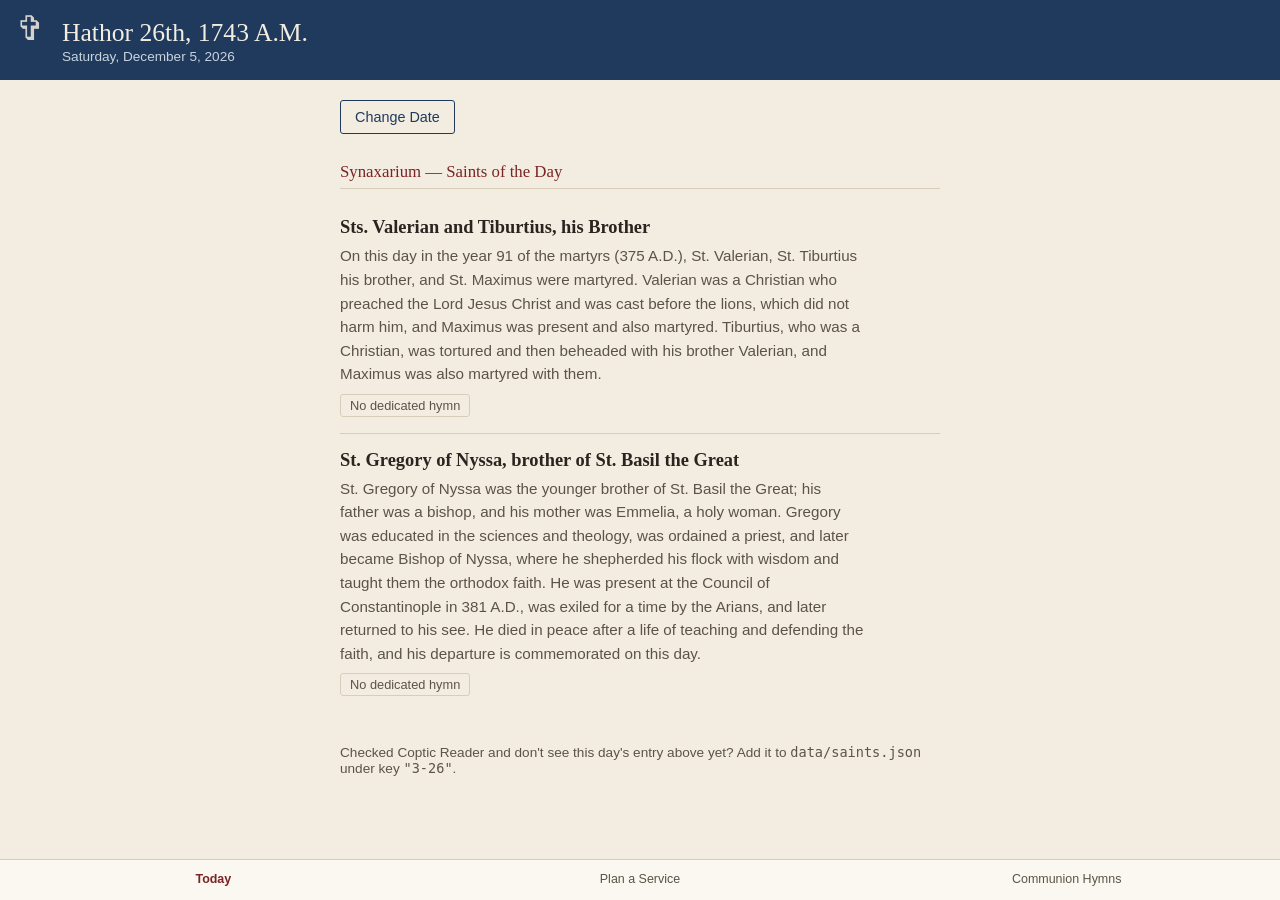
<file: index.html>
<!DOCTYPE html>
<html lang="en">
<head>
<meta charset="UTF-8" />
<meta name="viewport" content="width=device-width, initial-scale=1.0" />
<title>Today — St. George Hymn Planner</title>
<link rel="manifest" href="manifest.json" />
<link rel="stylesheet" href="css/style.css" />
</head>
<body>

<div class="topbar">
  <a href="index.html" class="home-link" title="Home">&#10014;</a>
  <div class="coptic-date" id="coptic-date">Loading…</div>
  <div class="gregorian-date" id="gregorian-date"></div>
</div>

<main>
  <div class="date-nav">
    <button id="open-date-modal">Change Date</button>
  </div>

  <div class="section-label">Synaxarium — Saints of the Day</div>
  <div id="saints-container">
    <p class="empty-state">Loading…</p>
  </div>

  <p class="empty-state" style="margin-top: 24px; font-size: 0.85rem;">
    Checked Coptic Reader and don't see this day's entry above yet?
    Add it to <code>data/saints.json</code> under key
    <code id="date-key-hint"></code>.
  </p>
</main>

<nav class="bottom-nav">
  <a href="index.html" class="active">Today</a>
  <a href="plan.html">Plan a Service</a>
  <a href="communion.html">Communion Hymns</a>
</nav>

<div class="modal-overlay" id="date-modal" style="display: none;">
  <div class="modal-card" id="modal-card">
    <div class="modal-preview">
      <div class="modal-preview-greg" id="preview-greg"></div>
      <div class="modal-preview-coptic" id="preview-coptic"></div>
    </div>
    <div class="modal-header">
      <button id="cal-prev-month">&lsaquo;</button>
      <span id="cal-month-label"></span>
      <button id="cal-next-month">&rsaquo;</button>
    </div>
    <div class="daynight-toggle">
      <button id="toggle-sun" class="daynight-btn" title="Before 6 PM">&#9728;&#65039;</button>
      <button id="toggle-moon" class="daynight-btn" title="After 6 PM">&#127769;</button>
    </div>
    <div class="calendar-grid" id="calendar-grid"></div>
    <div class="modal-actions">
      <button id="live-btn">Live</button>
      <button id="save-btn" class="primary">Save</button>
    </div>
  </div>
</div>

<script src="js/coptic-calendar.js"></script>
<script src="js/app.js"></script>
<script>
// currentView = { gregDate, period } — gregDate never shifts; period
// ("day" or "night") determines whether the Coptic date is one ahead.
let currentView = getActiveView();
let liveMode = isViewingLive();
let saintsData = null;

// Modal-local state — nothing here applies until "Save" is pressed.
let previewDate = new Date(currentView.gregDate);
let previewPeriod = currentView.period;
let modalViewYear, modalViewMonth;

async function renderForView(view) {
  const copticBasis = copticBasisDate(view.gregDate, view.period);
  const coptic = gregorianToCoptic(copticBasis);
  const key = copticDateKey(coptic);

  document.getElementById("coptic-date").textContent = formatCoptic(coptic);
  document.getElementById("gregorian-date").textContent = formatGregorian(view.gregDate);
  document.getElementById("date-key-hint").textContent = `"${key}"`;

  if (!saintsData) saintsData = await loadSaints();
  const entries = saintsData[key];

  const container = document.getElementById("saints-container");
  container.innerHTML = "";

  if (!entries || entries.length === 0) {
    container.innerHTML = `<p class="empty-state">No entry saved yet for this day. Check Coptic Reader and add it to saints.json.</p>`;
    return;
  }

  entries.forEach((saint) => {
    const el = document.createElement("div");
    el.className = "saint-entry";

    const hymnFlag = saint.hasHymn
      ? `<span class="hymn-flag yes">Dedicated hymn</span>`
      : `<span class="hymn-flag no">No dedicated hymn</span>`;

    const hymnList =
      saint.hasHymn && saint.hymnIds && saint.hymnIds.length
        ? `<ul class="hymn-list">${saint.hymnIds.map((id) => `<li>${id}</li>`).join("")}</ul>`
        : "";

    el.innerHTML = `
      <h2 class="saint-name">${saint.name}</h2>
      <p class="saint-summary">${saint.summary}</p>
      ${hymnFlag}
      ${hymnList}
    `;
    container.appendChild(el);
  });
}

/* ---------- Date picker modal ---------- */

function openDateModal() {
  previewDate = new Date(currentView.gregDate);
  previewPeriod = liveMode ? getLivePeriod().period : currentView.period;
  modalViewYear = previewDate.getFullYear();
  modalViewMonth = previewDate.getMonth();
  updatePreview();
  renderCalendar();
  document.getElementById("date-modal").style.display = "flex";
}

function closeDateModal() {
  document.getElementById("date-modal").style.display = "none";
}

function updatePreview() {
  const copticBasis = copticBasisDate(previewDate, previewPeriod);

  document.getElementById("preview-greg").textContent = previewDate.toLocaleDateString("en-US", {
    weekday: "short",
    month: "short",
    day: "numeric",
    year: "numeric"
  });
  document.getElementById("preview-coptic").textContent = formatCoptic(gregorianToCoptic(copticBasis));

  document.getElementById("toggle-sun").classList.toggle("active", previewPeriod === "day");
  document.getElementById("toggle-moon").classList.toggle("active", previewPeriod === "night");
}

function renderCalendar() {
  const label = new Date(modalViewYear, modalViewMonth, 1).toLocaleDateString("en-US", {
    month: "long",
    year: "numeric"
  });
  document.getElementById("cal-month-label").textContent = label;

  const grid = document.getElementById("calendar-grid");
  grid.innerHTML = "";

  ["S", "M", "T", "W", "T", "F", "S"].forEach((d) => {
    const el = document.createElement("div");
    el.className = "dow";
    el.textContent = d;
    grid.appendChild(el);
  });

  const firstDay = new Date(modalViewYear, modalViewMonth, 1).getDay();
  const daysInMonth = new Date(modalViewYear, modalViewMonth + 1, 0).getDate();
  const today = new Date();

  for (let i = 0; i < firstDay; i++) {
    const el = document.createElement("div");
    el.className = "day-cell empty";
    grid.appendChild(el);
  }

  for (let day = 1; day <= daysInMonth; day++) {
    const cellDate = new Date(modalViewYear, modalViewMonth, day);
    const el = document.createElement("button");
    el.className = "day-cell";
    el.textContent = day;
    if (cellDate.toDateString() === today.toDateString()) el.classList.add("today");
    if (cellDate.toDateString() === previewDate.toDateString()) el.classList.add("selected");
    el.addEventListener("click", () => {
      previewDate = cellDate;
      updatePreview();
      renderCalendar();
    });
    grid.appendChild(el);
  }
}

function saveSelection() {
  window.location.href =
    "index.html?date=" + formatDateInput(previewDate) + "&period=" + previewPeriod;
}

function goLive() {
  window.location.href = "index.html";
}

function init() {
  renderForView(currentView);
  propagateDateToNavLinks(currentView, liveMode);

  document.getElementById("open-date-modal").addEventListener("click", openDateModal);
  document.getElementById("date-modal").addEventListener("click", (e) => {
    if (e.target.id === "date-modal") closeDateModal();
  });

  document.getElementById("cal-prev-month").addEventListener("click", () => {
    modalViewMonth--;
    if (modalViewMonth < 0) {
      modalViewMonth = 11;
      modalViewYear--;
    }
    renderCalendar();
  });

  document.getElementById("cal-next-month").addEventListener("click", () => {
    modalViewMonth++;
    if (modalViewMonth > 11) {
      modalViewMonth = 0;
      modalViewYear++;
    }
    renderCalendar();
  });

  document.getElementById("toggle-sun").addEventListener("click", () => {
    previewPeriod = "day";
    updatePreview();
  });

  document.getElementById("toggle-moon").addEventListener("click", () => {
    previewPeriod = "night";
    updatePreview();
  });

  document.getElementById("save-btn").addEventListener("click", saveSelection);
  document.getElementById("live-btn").addEventListener("click", goLive);
}

init();
</script>
</body>
</html>
</file>
<file: css/style.css>
:root {
  --bg: #f3ede1;
  --card: #fbf8f1;
  --ink: #1f3a5c;
  --red: #7a2426;
  --gold: #b08d3e;
  --text: #2a2420;
  --text-soft: #5c5346;
  --line: #d8cdb8;

  --font-display: Georgia, "Iowan Old Style", "Palatino Linotype", serif;
  --font-body: -apple-system, BlinkMacSystemFont, "Segoe UI", Helvetica, Arial, sans-serif;
}

* {
  box-sizing: border-box;
}

html, body {
  margin: 0;
  padding: 0;
  background: var(--bg);
  color: var(--text);
  font-family: var(--font-body);
  -webkit-font-smoothing: antialiased;
}

body {
  min-height: 100vh;
  padding-bottom: 72px; /* room for bottom nav */
}

a {
  color: var(--ink);
}

/* ---------- Top bar ---------- */

.topbar {
  background: var(--ink);
  color: #f3ede1;
  padding: 18px 20px 16px 62px;
  position: relative;
}

.home-link {
  position: absolute;
  top: 12px;
  left: 16px;
  font-size: 2.1rem;
  line-height: 1;
  text-decoration: none;
  color: #f3ede1;
  opacity: 0.85;
}

.home-link:hover {
  opacity: 1;
}

.date-nav {
  margin-bottom: 20px;
}

.date-nav button {
  padding: 8px 14px;
  font-size: 0.9rem;
}

/* ---------- Date picker modal ---------- */

.modal-overlay {
  position: fixed;
  inset: 0;
  background: rgba(31, 58, 92, 0.55);
  display: flex;
  align-items: center;
  justify-content: center;
  z-index: 50;
  padding: 20px;
}

.modal-card {
  background: var(--card);
  border-radius: 6px;
  padding: 20px;
  width: 100%;
  max-width: 340px;
  box-shadow: 0 12px 32px rgba(0, 0, 0, 0.3);
}

.modal-header {
  display: flex;
  align-items: center;
  justify-content: space-between;
  margin-bottom: 14px;
  font-family: var(--font-display);
  font-size: 1.15rem;
  color: var(--text);
}

.modal-header button {
  border: none;
  background: none;
  font-size: 1.3rem;
  padding: 2px 10px;
  color: var(--ink);
}

.daynight-toggle {
  display: flex;
  justify-content: center;
  gap: 10px;
  margin-bottom: 16px;
}

.daynight-btn {
  font-size: 1.3rem;
  padding: 6px 20px;
  border-radius: 20px;
  border: 1px solid var(--line);
  background: transparent;
  opacity: 0.45;
}

.daynight-btn.active {
  opacity: 1;
  border-color: var(--gold);
  background: #f8f0dc;
}

.calendar-grid {
  display: grid;
  grid-template-columns: repeat(7, 1fr);
  gap: 4px;
  text-align: center;
}

.calendar-grid .dow {
  font-size: 0.72rem;
  color: var(--text-soft);
  padding-bottom: 4px;
}

.calendar-grid .day-cell {
  padding: 8px 0;
  border-radius: 4px;
  border: 1px solid transparent;
  background: none;
  font-size: 0.85rem;
  cursor: pointer;
  color: var(--text);
}

.calendar-grid .day-cell:hover {
  background: #eee5d2;
}

.calendar-grid .day-cell.today {
  border-color: var(--gold);
}

.calendar-grid .day-cell.selected {
  background: var(--ink);
  color: #f3ede1;
}

.calendar-grid .day-cell.empty {
  visibility: hidden;
  cursor: default;
}

.modal-preview {
  text-align: center;
  padding: 14px 10px;
  margin-bottom: 16px;
  border: 1px solid var(--line);
  border-radius: 4px;
  background: #f8f4e8;
}

.modal-preview-greg {
  font-family: var(--font-display);
  font-size: 1.15rem;
  color: var(--text);
}

.modal-preview-coptic {
  font-size: 0.85rem;
  color: var(--red);
  margin-top: 2px;
}

.modal-actions {
  display: flex;
  gap: 10px;
  margin-top: 16px;
}

.modal-actions button {
  flex: 1;
}

.topbar .coptic-date {
  font-family: var(--font-display);
  font-size: 1.6rem;
  line-height: 1.15;
}

.topbar .gregorian-date {
  font-size: 0.85rem;
  color: #c9d3de;
  margin-top: 2px;
}

/* ---------- Main content ---------- */

main {
  max-width: 640px;
  margin: 0 auto;
  padding: 20px;
}

.section-label {
  font-family: var(--font-display);
  font-size: 1.05rem;
  color: var(--red);
  margin: 28px 0 12px;
  padding-bottom: 6px;
  border-bottom: 1px solid var(--line);
}

.section-label:first-child {
  margin-top: 0;
}

/* ---------- Saint entry ---------- */

.saint-entry {
  padding: 16px 0;
  border-bottom: 1px solid var(--line);
}

.saint-entry:last-child {
  border-bottom: none;
}

.saint-name {
  font-family: var(--font-display);
  font-size: 1.15rem;
  margin: 0 0 6px;
  color: var(--text);
}

.saint-summary {
  font-size: 0.95rem;
  line-height: 1.55;
  color: var(--text-soft);
  margin: 0 0 8px;
  max-width: 62ch;
}

.hymn-flag {
  display: inline-block;
  font-size: 0.8rem;
  padding: 3px 9px;
  border-radius: 3px;
  border: 1px solid var(--line);
}

.hymn-flag.yes {
  border-color: var(--gold);
  color: #7a5f1e;
  background: #f8f0dc;
}

.hymn-flag.no {
  color: var(--text-soft);
}

.hymn-list {
  margin: 8px 0 0;
  padding-left: 18px;
  font-size: 0.9rem;
  color: var(--text);
}

.empty-state {
  color: var(--text-soft);
  font-size: 0.95rem;
  padding: 8px 0 4px;
}

/* ---------- Hymn library / plan builder ---------- */

.hymn-row {
  display: flex;
  align-items: center;
  justify-content: space-between;
  gap: 12px;
  padding: 12px 0;
  border-bottom: 1px solid var(--line);
}

.hymn-row-title {
  font-size: 0.95rem;
}

.hymn-row-meta {
  font-size: 0.78rem;
  color: var(--text-soft);
  margin-top: 2px;
}

button {
  font-family: var(--font-body);
  font-size: 0.85rem;
  padding: 7px 14px;
  border-radius: 3px;
  border: 1px solid var(--ink);
  background: transparent;
  color: var(--ink);
  cursor: pointer;
}

button.primary {
  background: var(--ink);
  color: #f3ede1;
}

button.remove {
  border-color: var(--line);
  color: var(--red);
}

input[type="text"], select {
  font-family: var(--font-body);
  font-size: 0.9rem;
  padding: 8px 10px;
  border: 1px solid var(--line);
  border-radius: 3px;
  background: var(--card);
  color: var(--text);
  width: 100%;
}

.plan-list {
  list-style: none;
  padding: 0;
  margin: 0;
}

/* ---------- Bottom nav ---------- */

.bottom-nav {
  position: fixed;
  bottom: 0;
  left: 0;
  right: 0;
  display: flex;
  background: var(--card);
  border-top: 1px solid var(--line);
}

.bottom-nav a {
  flex: 1;
  text-align: center;
  padding: 12px 0 14px;
  font-size: 0.78rem;
  text-decoration: none;
  color: var(--text-soft);
}

.bottom-nav a.active {
  color: var(--red);
  font-weight: 600;
}

/* ---------- Communion slide mode ---------- */

.slide-mode {
  position: fixed;
  inset: 0;
  background: var(--ink);
  color: #f3ede1;
  display: flex;
  flex-direction: column;
  align-items: center;
  justify-content: center;
  text-align: center;
  padding: 40px;
}

.slide-mode .slide-counter {
  position: absolute;
  top: 20px;
  right: 24px;
  font-size: 0.8rem;
  color: #a9b8c8;
}

.slide-mode .slide-title {
  font-family: var(--font-display);
  font-size: clamp(1.8rem, 6vw, 3rem);
  margin: 0 0 12px;
}

.slide-mode .slide-meta {
  font-size: 0.9rem;
  color: #c9d3de;
}

.slide-mode .slide-nav {
  position: absolute;
  bottom: 24px;
  display: flex;
  gap: 16px;
}

.slide-mode .slide-nav button {
  border-color: #f3ede1;
  color: #f3ede1;
}

/* ---------- Image slideshow (communion) ---------- */
.slide-mode { position: fixed; inset: 0; }
.slide-mode #slide-image { position: absolute; inset: 0; width: 100%; height: 100%; object-fit: contain; background: #000; }
.slide-mode.image-mode { background: #000; }
.slide-mode.image-mode .slide-nav { display: none; }
.slide-mode:not(.image-mode) .tap-zone, .slide-mode:not(.image-mode) .slide-exit { display: none; }
.slide-mode .tap-zone { position: absolute; top: 0; bottom: 0; z-index: 2; -webkit-tap-highlight-color: transparent; }
.slide-mode .tap-prev { left: 0; width: 30%; }
.slide-mode .tap-next { right: 0; width: 70%; }
.slide-mode .slide-exit { position: absolute; top: calc(env(safe-area-inset-top) + 10px); right: 12px; z-index: 3; padding: 10px 16px; font-size: 16px; border: 0; border-radius: 999px; background: rgba(40,40,40,.65); color: #fff; opacity: .55; }
.slide-mode.image-mode .slide-counter { right: auto; position: absolute; z-index: 3; left: 12px; top: calc(env(safe-area-inset-top) + 10px); padding: 6px 12px; border-radius: 999px; background: rgba(40,40,40,.65); color: #fff; font-size: 14px; opacity: .55; }

/* ---------- Text verse slides (dark) ---------- */
.slide-mode #slide-verse { display: none; position: absolute; inset: 0; padding: 7vh 6vw; box-sizing: border-box; background: #000; color: #fff; font-family: Georgia, "Times New Roman", serif; font-size: clamp(1.6rem, 4vw, 3.3rem); line-height: 1.4; white-space: pre-line; text-align: left; align-items: center; overflow: hidden; }
.slide-mode.verse-mode #slide-verse { display: flex; }
.slide-mode.verse-mode { background: #000; }
.slide-mode.verse-mode .slide-nav { display: none; }
.slide-mode.verse-mode .tap-zone, .slide-mode.verse-mode .slide-exit { display: block; }
.slide-mode.verse-mode .slide-counter { right: auto; position: absolute; z-index: 3; left: 12px; top: calc(env(safe-area-inset-top) + 10px); padding: 6px 12px; border-radius: 999px; background: rgba(40,40,40,.65); color: #fff; font-size: 14px; opacity: .55; }

.slide-mode #verse-title, .slide-mode #verse-end { display: none; position: absolute; z-index: 1; color: #d9c58a; font-family: Georgia, "Times New Roman", serif; pointer-events: none; }
.slide-mode.verse-mode #verse-title { display: block; top: calc(env(safe-area-inset-top) + 18px); left: 0; right: 0; text-align: center; font-size: clamp(1.4rem, 3vw, 2.4rem); letter-spacing: .04em; }
.slide-mode.verse-mode #verse-end { right: 28px; bottom: calc(env(safe-area-inset-bottom) + 22px); font-size: clamp(1.1rem, 2.4vw, 1.8rem); font-style: italic; }
.slide-mode:not(.verse-mode) #verse-end { display: none !important; }

/* ---------- Service date bar & sync ---------- */
.service-bar { display: flex; flex-wrap: wrap; align-items: center; gap: 10px; margin-bottom: 14px; }
.service-bar label { font-size: 0.9rem; color: var(--ink); display: flex; align-items: center; gap: 8px; }
.service-bar input[type="date"] { padding: 8px 10px; font-size: 1rem; }
.sync-status { font-size: 0.8rem; color: #5a6b5a; flex: 1; min-width: 120px; }
.sync-status.bad { color: var(--red); }
.row-actions { display: flex; gap: 6px; align-items: center; }
.row-actions .move { min-width: 40px; }
button.ghost { background: transparent; border: 1px solid var(--ink); color: var(--ink); padding: 8px 14px; border-radius: 8px; font-size: 0.9rem; }
</file>
